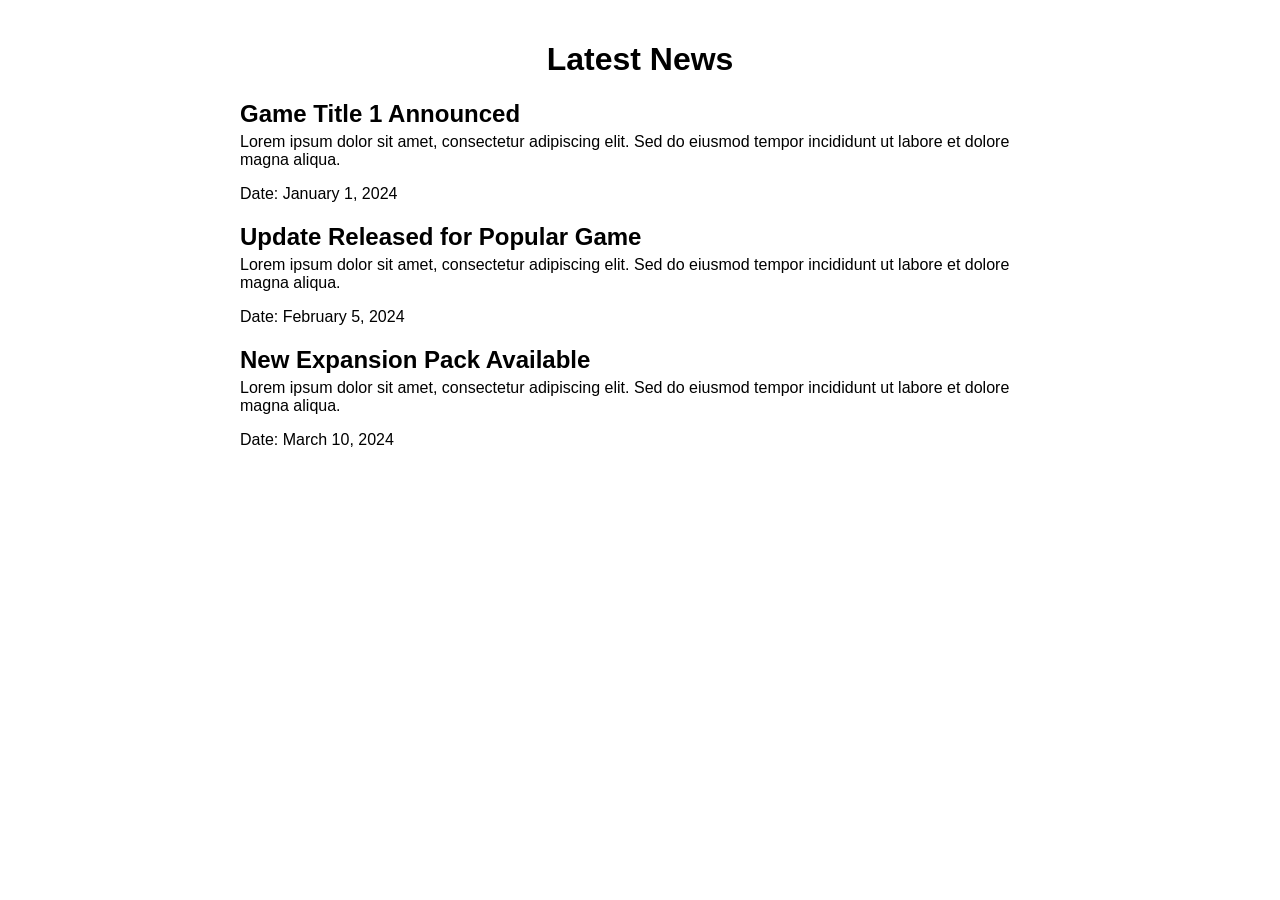
<file: about.html>
<!DOCTYPE html>
<html lang="en">

<head>
    <meta charset="UTF-8">
    <meta name="viewport" content="width=device-width, initial-scale=1.0">
    <title>News</title>
    <style>
        /* Basic styling for the news section */
        body {
            font-family: Arial, sans-serif;
            margin: 0;
            padding: 0;
        }

        .container {
            max-width: 800px;
            margin: 0 auto;
            padding: 20px;
        }

        h1 {
            text-align: center;
        }

        .news-item {
            margin-bottom: 20px;
        }

        .news-item h2 {
            margin-bottom: 5px;
        }

        .news-item p {
            margin-top: 0;
        }
    </style>
</head>

<body>
    <div class="container">
        <h1>Latest News</h1>

        <!-- Example news items, you can add more -->
        <div class="news-item">
            <h2>Game Title 1 Announced</h2>
            <p>Lorem ipsum dolor sit amet, consectetur adipiscing elit. Sed do eiusmod tempor incididunt ut labore et
                dolore magna aliqua.</p>
            <p>Date: January 1, 2024</p>
        </div>

        <div class="news-item">
            <h2>Update Released for Popular Game</h2>
            <p>Lorem ipsum dolor sit amet, consectetur adipiscing elit. Sed do eiusmod tempor incididunt ut labore et
                dolore magna aliqua.</p>
            <p>Date: February 5, 2024</p>
        </div>

        <div class="news-item">
            <h2>New Expansion Pack Available</h2>
            <p>Lorem ipsum dolor sit amet, consectetur adipiscing elit. Sed do eiusmod tempor incididunt ut labore et
                dolore magna aliqua.</p>
            <p>Date: March 10, 2024</p>
        </div>
    </div>
</body>

</html>
</file>
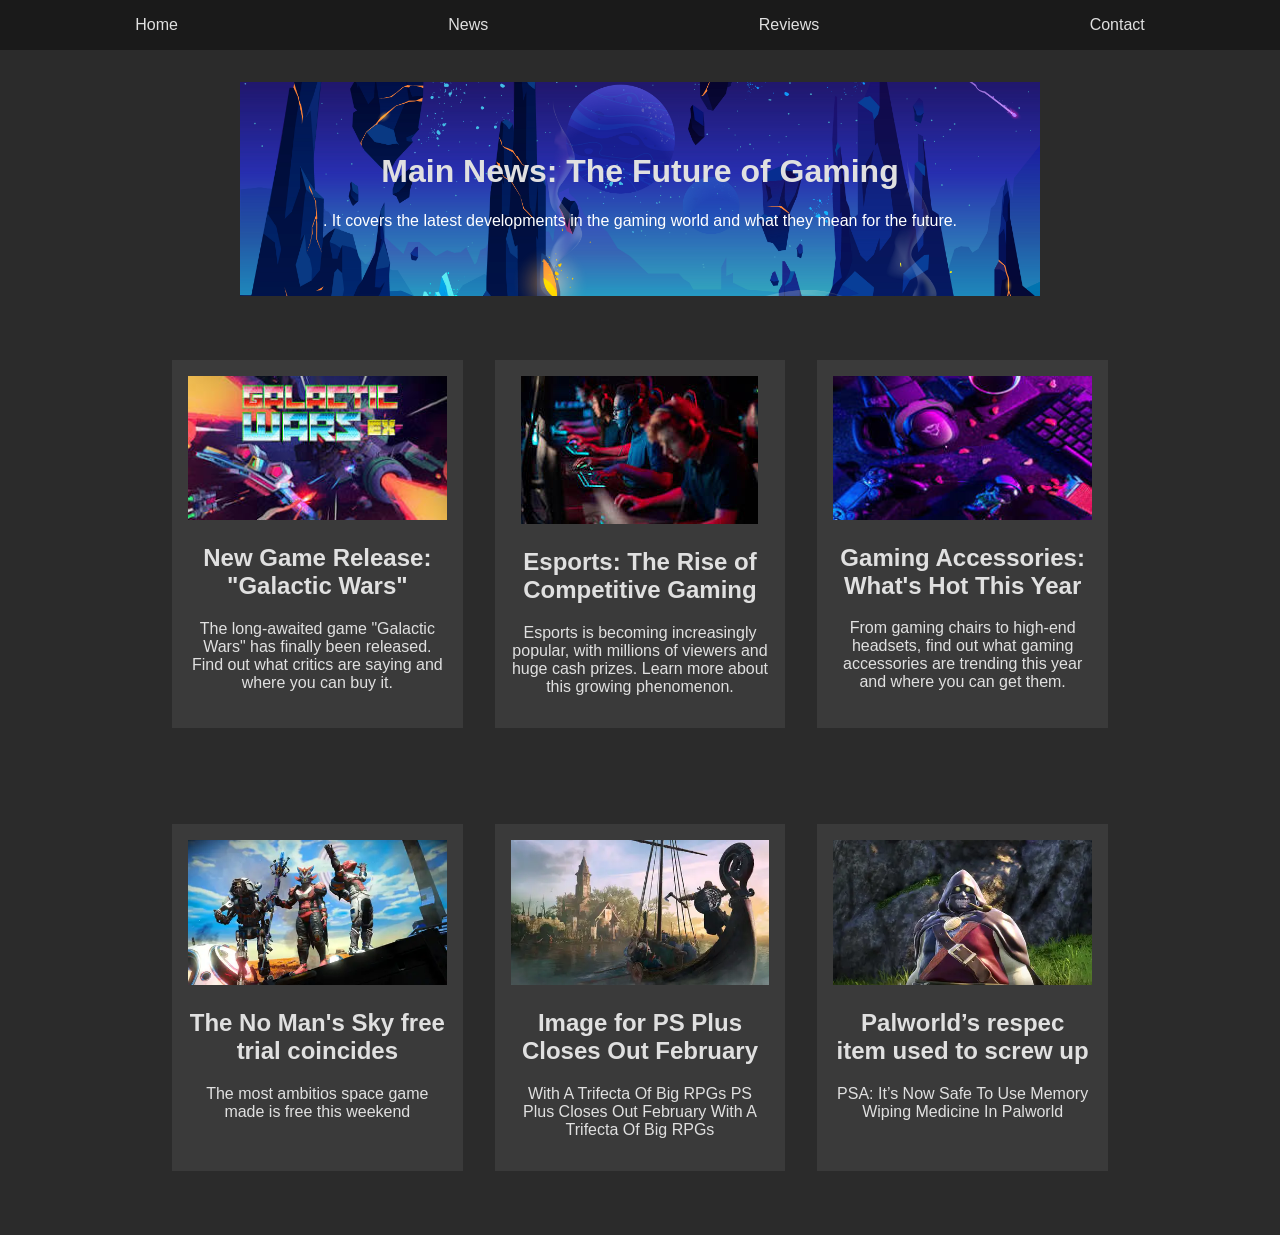
<file: news.html>
<!DOCTYPE html>
<html lang="en">

<head>
    <meta charset="UTF-8">
    <meta name="viewport" content="width=device-width, initial-scale=1.0">
    <title>Gaming News</title>
    <link rel="stylesheet" href="newss.css">
</head>

<body class="dark-mode">
    <nav>
        <span class="nav-item">Home</span>
        <span class="nav-item">News</span>
        <span class="nav-item">Reviews</span>
        <span class="nav-item">Contact</span>
    </nav>

    <main>
        <h1>Main News: The Future of Gaming</h1>
        
        <p>. It covers the latest developments in the gaming world and what they
            mean for the future.</p>
    </main>

    <section class="news-cards">
        <article class="news-card">
            <img src="img/galactic wars.jpeg" alt="News card image 1">
            <h2>New Game Release: "Galactic Wars"</h2>
            <p>The long-awaited game "Galactic Wars" has finally been released. Find out what critics are saying and
                where you can buy it.</p>
        </article>
        <article class="news-card">
            <img src="img/esport.jpeg" alt="News card image 2">
            <h2>Esports: The Rise of Competitive Gaming</h2>
            <p>Esports is becoming increasingly popular, with millions of viewers and huge cash prizes. Learn more about
                this growing phenomenon.</p>
        </article>
        <article class="news-card">
            <img src="img/gamingascces.jpeg" alt="News card image 3">
            <h2>Gaming Accessories: What's Hot This Year</h2>
            <p>From gaming chairs to high-end headsets, find out what gaming accessories are trending this year and
                where you can get them.</p>
        </article>
        </section>
        <section class="news-cards">
        <article class="news-card">
            <img src="img/fd.webp" alt="News card image 3">
            <h2>The No Man's Sky free trial coincides</h2>
            <p>The most ambitios space game made is free this weekend 
            </p>
        </article>
        <article class="news-card">
            <img src="img/gametips.webp" alt="News card image 3">
            <h2>Image for PS Plus Closes Out February</h2>
            <p> With A Trifecta Of Big RPGs
            
            PS Plus Closes Out February With A Trifecta Of Big RPGs</p>
        </article>
        <article class="news-card">
            <img src="img/psa.webp" alt="News card image 3">
            <h2>Palworld’s respec item used to screw up </h2>
            <p>PSA: It’s Now Safe To Use Memory Wiping Medicine In Palworld</p>
        </article>









    </section>
</body>

</html>
</file>
<file: newss.css>
* {
    box-sizing: border-box;
}

body {
    font-family: Arial, sans-serif;
    margin: 0;
    padding: 0;
}

.dark-mode {
    background-color: #2b2b2b;
    color: #e0e0e0;
}

nav {
    background-color: #1a1a1a;
    display: flex;
    justify-content: space-around;
    padding: 1rem 0;
}

.nav-item {
    color: #e0e0e0;
    padding: 0 1rem;
}

main {
    max-width: 800px;
    margin: 2rem auto;
    padding: 1rem;
    text-align: center;
}
main {
    background-image: url('img/miangaming\ news\ .jpg');
    /* Specify the path to your image */
    background-size: cover;
    /* Cover the entire element with the background image */
    background-position: center;
    /* Center the background image */
    background-repeat: no-repeat;
    /* Do not repeat the background image */
    /* Additional styles */
    padding: 50px;
    /* Add padding to the main section if needed */
    color: white;
    /* Text color for better visibility */
}
main h1 {
    color: #e0e0e0;
}

main img {
    max-width: 100%;
    height: auto;
}

.news-cards {
    display: flex;
    justify-content: space-around;
    margin: 2rem auto;
    padding: 1rem;
    max-width: 1000px;
}

.news-card {
    background-color: #3a3a3a;
    color: #e0e0e0;
    flex-basis: 30%;
    padding: 1rem;
    margin: 1rem;
    text-align: center;
}

.news-card img {
    max-width: 100%;
    height: auto;
}

.news-card h2 {
    color: #e0e0e0
}
</file>
